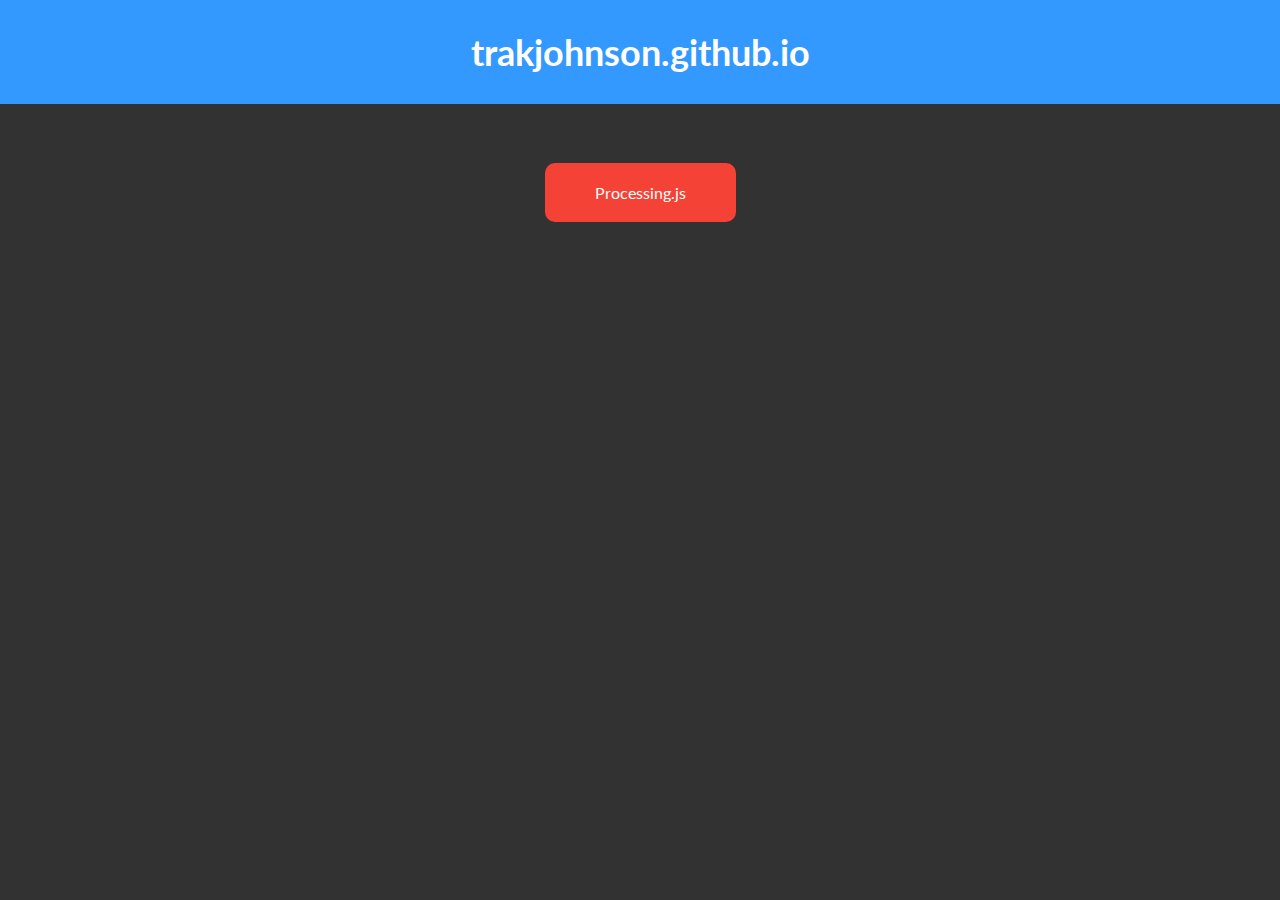
<file: index.html>
<!DOCTYPE html>
<html lang="en">

<head>
    <meta charset="UTF-8">
    <meta name="viewport" content="width=device-width, initial-scale=1.0">
    <meta http-equiv="X-UA-Compatible" content="ie=edge">
    <!-- Fonts -->
    <link href="https://fonts.googleapis.com/css?family=Lato" rel="stylesheet">
    <link href="https://fonts.googleapis.com/css?family=Lato&effect=3d" rel="stylesheet">
    <link rel="stylesheet" href="style.css">
    <link rel="icon" href="imgs/favicon.ico">
    <script src="processing_files/processing.js"></script>
    <title>Hello</title>
</head>

<body>
    <div id="menubar">
        <div id="title">
            <h2>
                trakjohnson.github.io
            </h2>
        </div>
    </div>
    <div class="spacer"></div>
    <div id="content">
        <div class="list_item">
            <a href="processing_showcase.html">Processing.js</a>
        </div>
    </div>
</body>
</html>
</file>
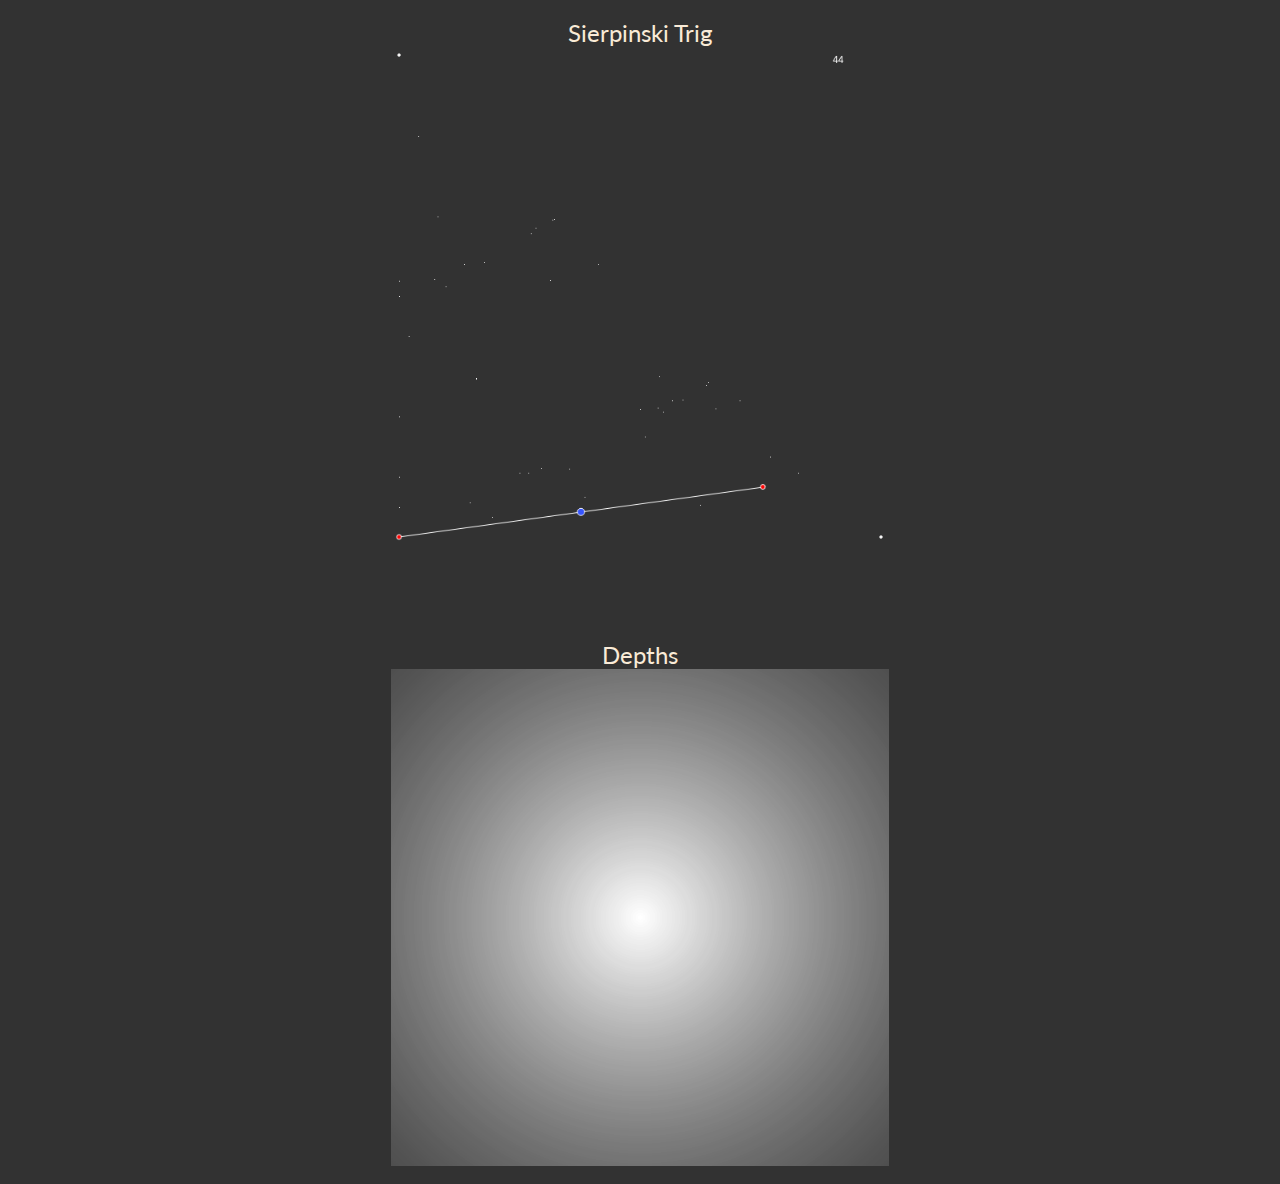
<file: processing_showcase.html>
<!DOCTYPE html>
<html lang="en">

   <head>
    <meta charset="UTF-8">
    <meta name="viewport" content="width=device-width, initial-scale=1.0">
    <meta http-equiv="X-UA-Compatible" content="ie=edge">
    <!-- Fonts -->
    <link href="https://fonts.googleapis.com/css?family=Lato" rel="stylesheet">
    <link href="https://fonts.googleapis.com/css?family=Lato&effect=3d" rel="stylesheet">
    <!-- Style -->
    <link rel="stylesheet" href="style.css">
    <link rel="stylesheet" href="p_style.css">
    <link rel="icon" href="imgs/favicon.ico">
    <!-- JS -->
    <script src="processing_files/processing.js"></script>
    <title>Procesing.js is fun</title>
</head>

<body>
    <div class="p_script_container">
        <div class="p_title">
            Sierpinski Trig
        </div>
        <canvas data-processing-sources="processing_files/trig_fractal.pde" class="p_canvas"></canvas>
    </div>
    <div class="spacer"></div>
    <div class="p_script_container">
        <div class="p_title">
            Depths
        </div>
        <canvas data-processing-sources="processing_files/depths.pde" class="p_canvas"></canvas>
    </div>
</body>
</html>
</file>
<file: style.css>
/* main page style */

body {
  font-family: "Lato", sans-serif;
}

#title {
  font-family: "Lato", sans-serif;
  font-style: bold;
  font-size: 24px;
  margin: 0 auto 0 0;
  text-align: center;
}

#menubar {
  background: #3399FF;
  color: white;
  position: fixed;
  top: 0;
  right: 0;
  left: 0;
}

.spacer  /* so that the menu does not overlap content */
{
  width: 100%;
  height: 95px;
}

body {
  padding: 10px;
  background: #323232;
}

#content {
  display: flex;
  justify-content: center;
  height: 100%;
  padding-top: 50px;
}

a:link, a:visited {
  background-color: #f44336;
  color: white;
  padding: 20px 50px;
  text-align: center;
  text-decoration: none;
  display: inline-block;
  border-radius: 10px;
}


a:hover, a:active {
  background-color: lightblue;
}
</file>
<file: p_style.css>
/* style sheet for everything Process.js related */

.p_script_container {
  display: block;
  border:
}

.p_title {
  font-family: "Lato", sans-serif;
  font-size: 24px;
  color: antiquewhite;
  text-align: center;
}

.p_canvas {
  display: -webkit-flex;
  display: -moz-flex;
  display: -ms-flex;
  display: -o-flex;
  display: flex;
  height: 40%;
  width: 40%;
  position: relative;
  margin: auto;

}

canvas {
  border: 5 solid white;
}
</file>
